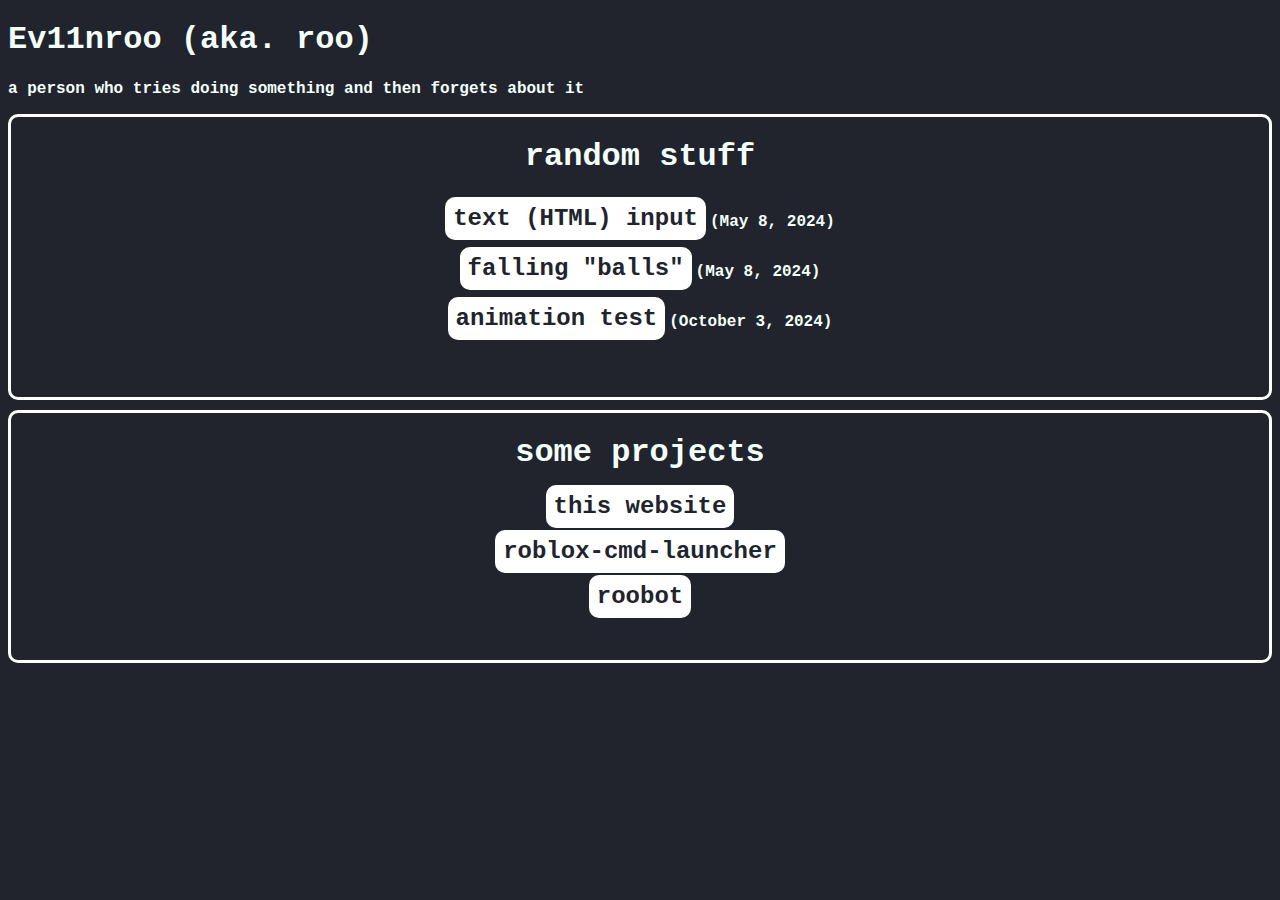
<file: index.html>
<!DOCTYPE html>

<html>
    <head>
        <style>
            a {
                color: rgb(33, 36, 44);
                border-radius: 10px;
                padding: 8px;
                background-color: white;
                text-decoration: none;
                font-family: 'Courier New', Courier, monospace;
                font-weight: bolder;
            }
            a:hover {
                text-decoration: underline;
            }
            .main-items {
                height: 10px;
                font-size: x-large;
            }
            div {
                border: 3px solid white;
                border-radius: 10px;
                text-align: center;
                padding-bottom: 50px;
                margin-bottom: 10px;
            }
            .date {
                display: inline-block;
                vertical-align: middle;
            }
            .item-box {
                display: grid;
                grid-template-columns: auto auto auto auto auto;
            }
            .invis-box {
                border: 0px;
                padding-bottom: 0px;
                margin-bottom: 0px;
            }
            @media (max-width: 850px) {
                .item-box {
                    display: flex;
                    flex-direction: column;
                    flex-wrap: wrap;
                    align-items: center;
                }
            }
        </style>
        <meta charset="UTF-8"/>
        <meta name="viewport" content="width=device-width, initial-scale=1.0"/>
        <link rel="stylesheet" href="./style.css">
        <title>a thing</title>
    </head>
    <body>
        <h1>Ev11nroo (aka. roo)</h1>
        <p>a person who tries doing something and then forgets about it</p>

        <div class="item-box">
            <h1 style="grid-column: 1 / 6;">random stuff</h1>
            <div class="invis-box" style="grid-column: 3;">
                <a class="main-items" href="./random/textinput/index.html">text (HTML) input</a>
                <p class="date">(May 8, 2024)</p><br>
                <a class="main-items" href="./random/ball/index.html">falling "balls"</a>
                <p class="date">(May 8, 2024)</p><br>
                <a class="main-items" href="./random/animationtest/index.html">animation test</a>
                <p class="date">(October 3, 2024)</p><br>
            </div>
        </div>

        <div class="item-box">
            <h1 style="grid-column: 1 / 6;">some projects</h1>
            <div class="invis-box" style="grid-column: 3;">
                <a class="main-items" href="https://github.com/Ev11nroo/ev11nroo.github.io">this website</a><br><br>
                <a class="main-items" href="https://github.com/Ev11nroo/roblox-cmd-launcher">roblox-cmd-launcher</a><br><br>
                <a class="main-items" href="./projects/roobot/index.html">roobot</a>
            </div>
        </div>
    </body>
</html>
</file>
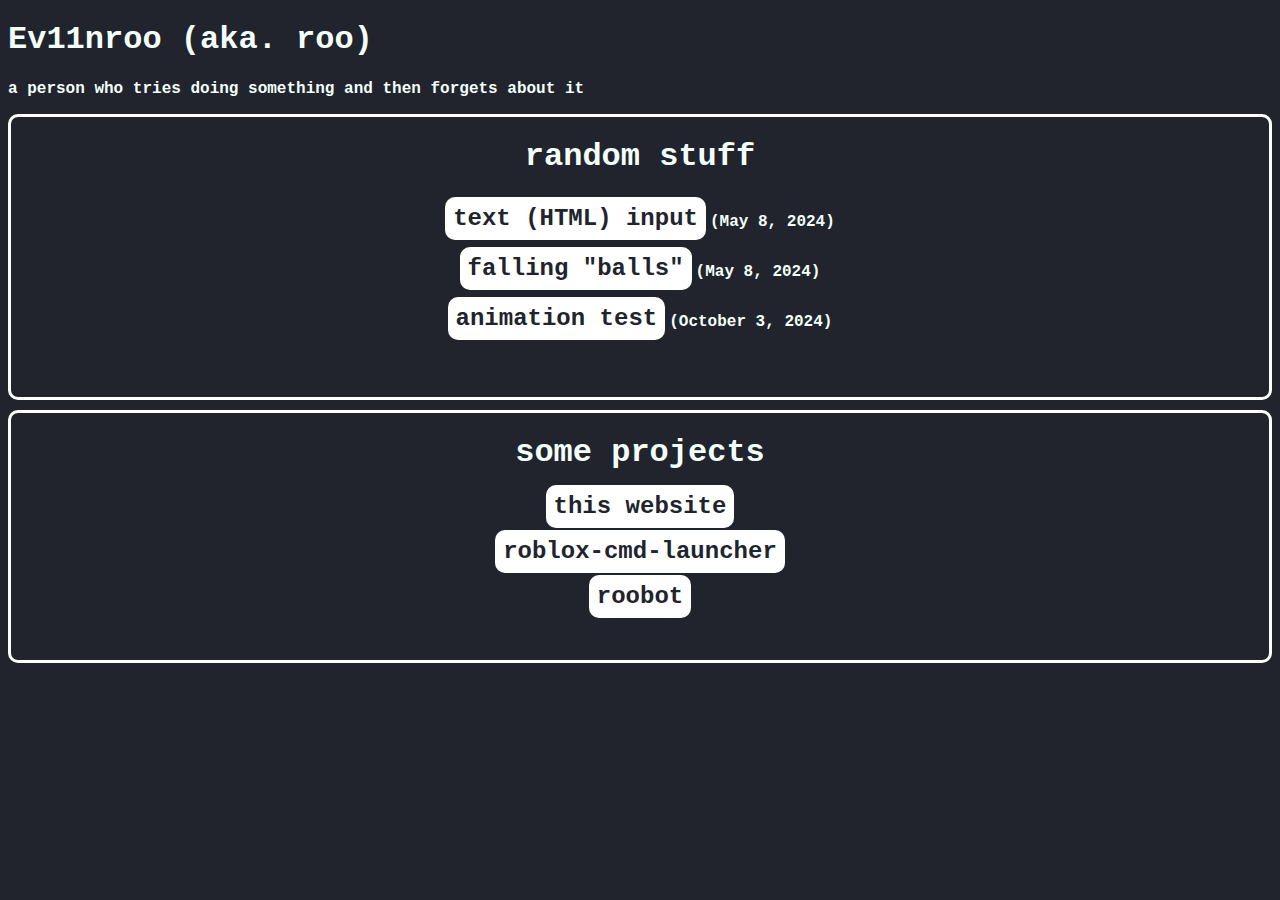
<file: random/index.html>
<!DOCTYPE html>

<html>
    <body onload="window.open('../index.html', '_self')">
        <p>redirecting you to <a href="../index.html">the root page</a></p>
        <p>if you do not get redirected, click the link above</p>
    </body>
</html>
</file>
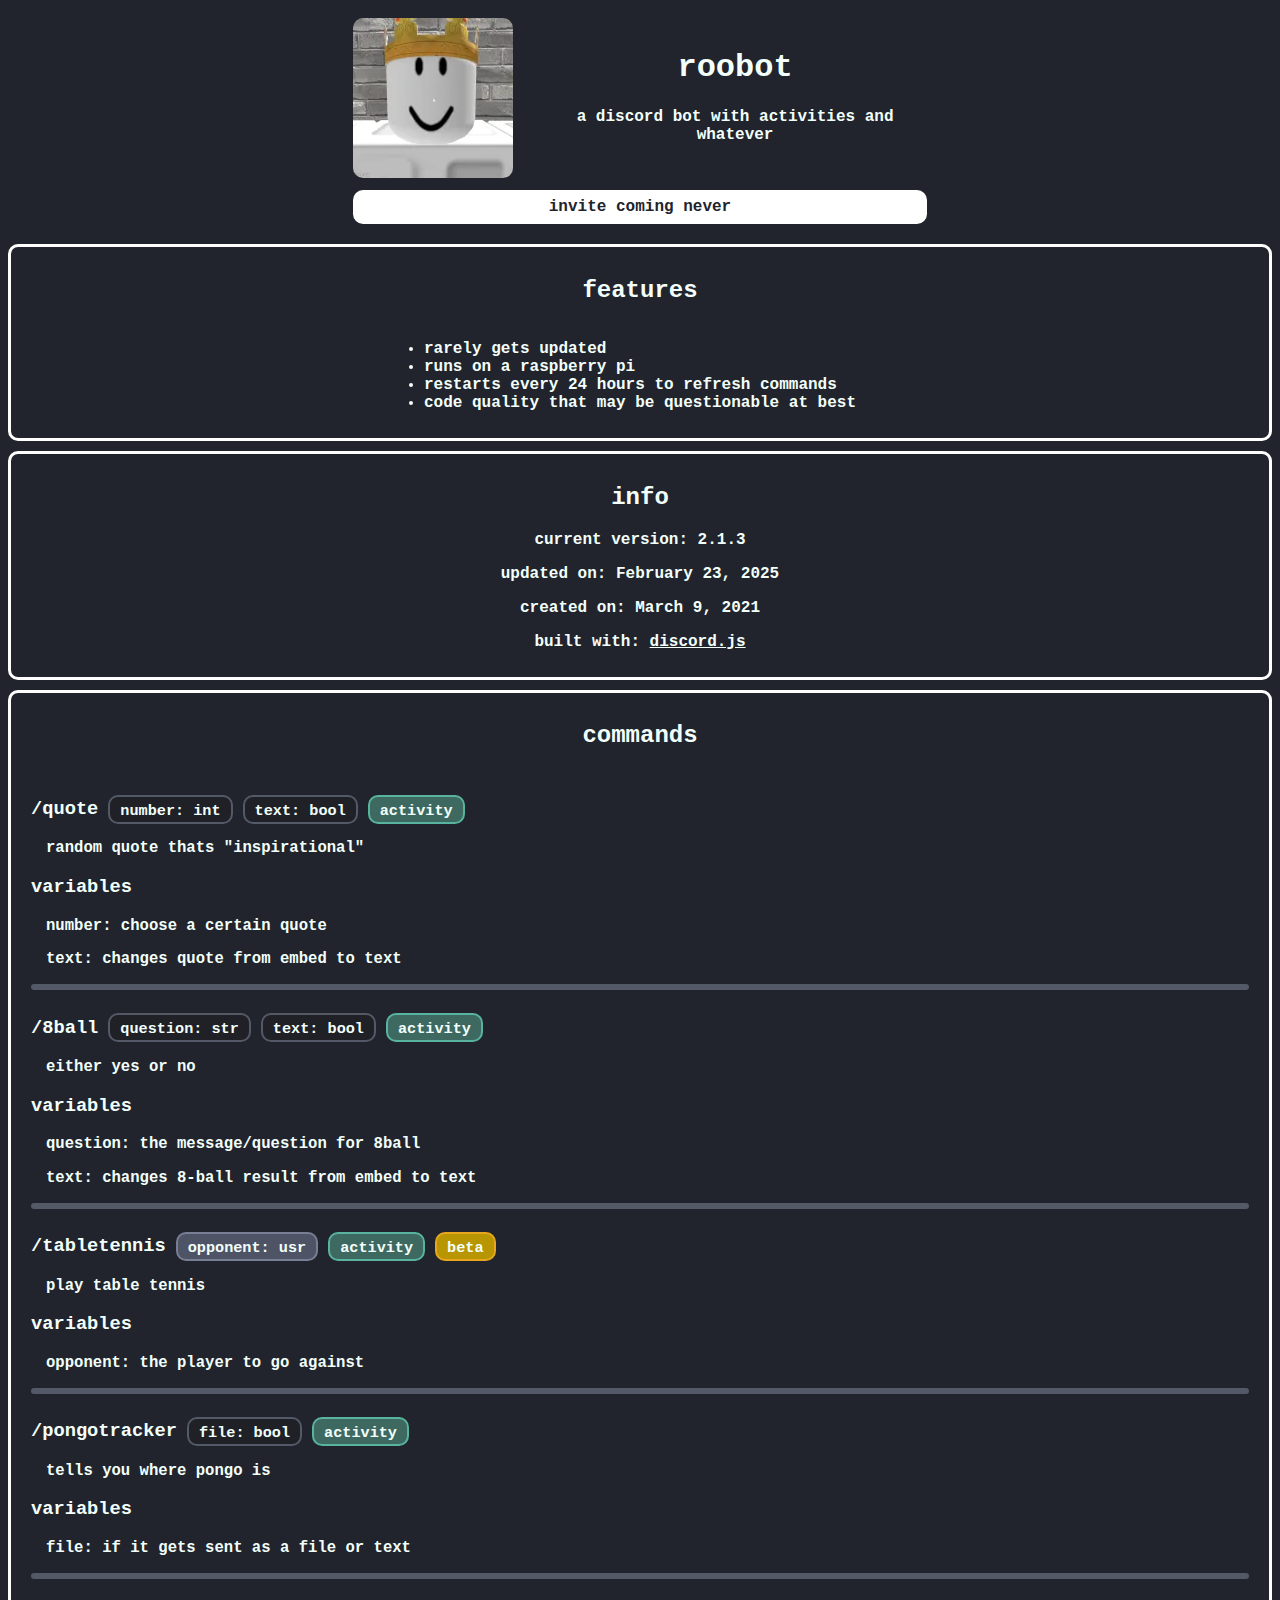
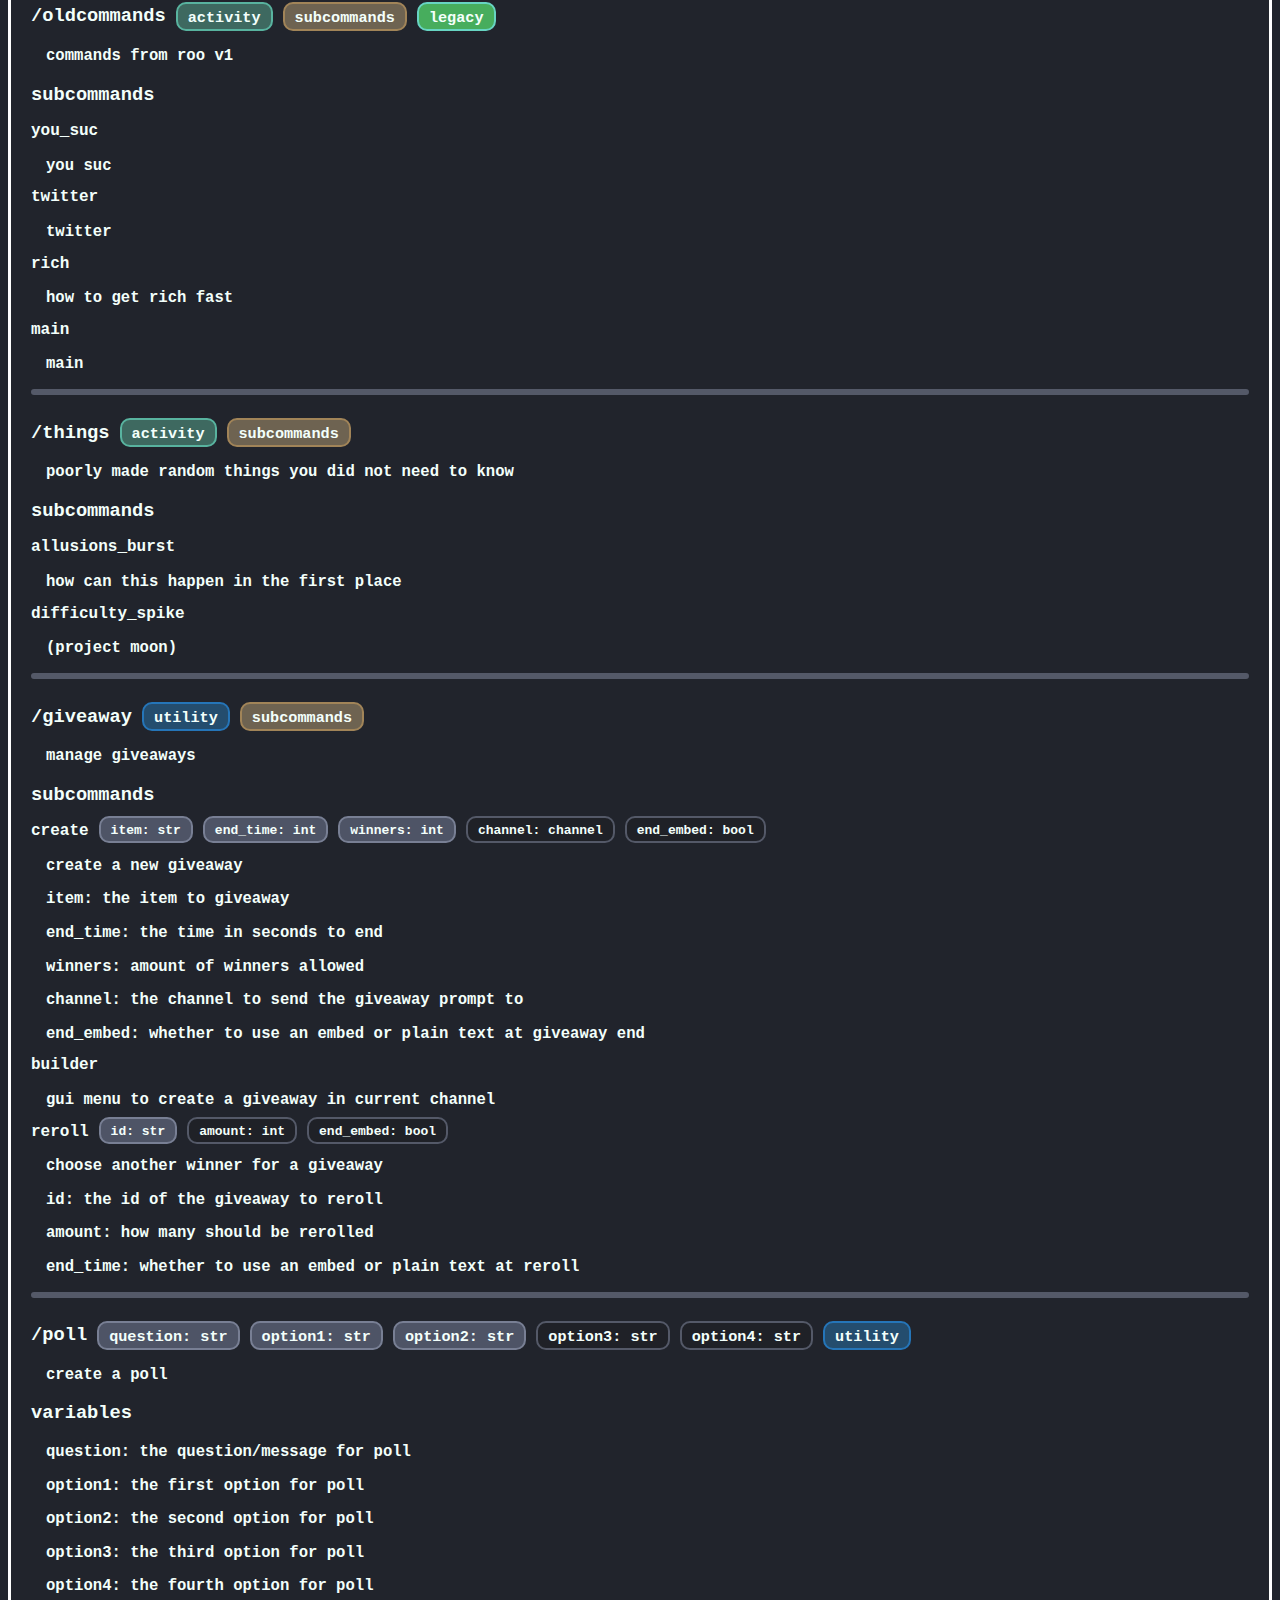
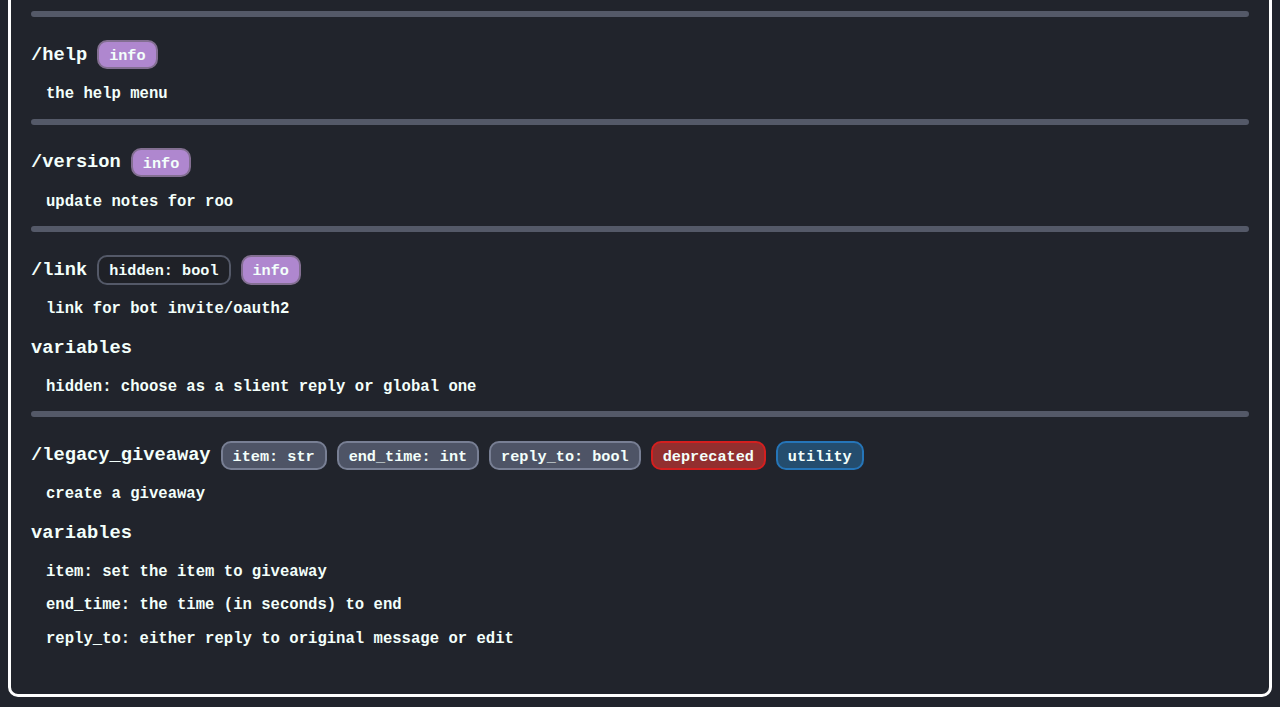
<file: projects/roobot/index.html>
<!DOCTYPE html>

<html>
    <head>
        <meta charset="UTF-8"/>
        <meta name="viewport" content="width=device-width, initial-scale=1.0"/>
        <link rel="stylesheet" href="../../style.css">
        <link rel="stylesheet" href="./main.css">
        <title>roobot</title>
    </head>
    <body>
        <div class="title" style="border-width: 0px">
            <img src="./bot.webp" alt="bot profile picture" style="width: 160px; grid-column: 1 / 1; border-radius: 10px;">
            <div style="grid-column: 2 / 2; border-width: 0px; padding-left: 5%;">
                <h1>roobot</h1>
                <p>a discord bot with activities and whatever</p>
            </div>
            <a onclick="alert('this will probably never come out publicly')" href="" style="grid-column: 1 / 3; margin-top: 10px;">invite coming never</a>
        </div>
        <div>
            <h2>features</h2>
            <ul style="display: inline-block; padding-left: 0; text-align: left;">
                <li>rarely gets updated</li>
                <li>runs on a raspberry pi</li>
                <li>restarts every 24 hours to refresh commands</li>
                <li>code quality that may be questionable at best</li>
            </ul>
        </div>
        <div>
            <h2>info</h2>
            <p>current version: 2.1.3</p>
            <p>updated on: February 23, 2025</p>
            <p>created on: March 9, 2021</p>
            <p>built with: <a href="https://discord.js.org" class="inline-a">discord.js</a></p>
        </div>
        <div>
            <h2>commands</h2>
            <div class="commands">
                <!--quote command-->
                <div class="command-name">
                    <h3 style="padding-right: 10px;">/quote</h3>
                    <h3 class="variable optional-variable">number: int</h3>
                    <h3 class="variable optional-variable">text: bool</h3>
                    <h3 class="variable activity-tag">activity</h3>
                </div>
                <p class="command-indent">random quote thats "inspirational"</p>
                <h3>variables</h3>
                <p class="command-indent">number: choose a certain quote</p>
                <p class="command-indent">text: changes quote from embed to text</p>
                <hr>

                <!--8ball command-->
                <div class="command-name">
                    <h3 style="padding-right: 10px;">/8ball</h3>
                    <h3 class="variable optional-variable">question: str</h3>
                    <h3 class="variable optional-variable">text: bool</h3>
                    <h3 class="variable activity-tag">activity</h3>
                </div>
                <p class="command-indent">either yes or no</p>
                <h3>variables</h3>
                <p class="command-indent">question: the message/question for 8ball</p>
                <p class="command-indent">text: changes 8-ball result from embed to text</p>
                <hr>

                <!--tabletennis command-->
                <div class="command-name">
                    <h3 style="padding-right: 10px;">/tabletennis</h3>
                    <h3 class="variable">opponent: usr</h3>
                    <h3 class="variable activity-tag">activity</h3>
                    <h3 class="variable beta-tag">beta</h3>
                </div>
                <p class="command-indent">play table tennis</p>
                <h3>variables</h3>
                <p class="command-indent">opponent: the player to go against</p>
                <hr>

                <!--pongotracker command-->
                <div class="command-name">
                    <h3 style="padding-right: 10px">/pongotracker</h3>
                    <h3 class="variable optional-variable">file: bool</h3>
                    <h3 class="variable activity-tag">activity</h3>
                </div>
                <p class="command-indent">tells you where pongo is</p>
                <h3>variables</h3>
                <p class="command-indent">file: if it gets sent as a file or text</p>
                <hr>

                <!--oldcommands command-->
                <div class="command-name">
                    <h3 style="padding-right: 10px">/oldcommands</h3>
                    <h3 class="variable activity-tag">activity</h3>
                    <h3 class="variable subcommand-tag">subcommands</h3>
                    <h3 class="variable legacy-tag">legacy</h3>
                </div>
                <p class="command-indent">commands from roo v1</p>
                <h3>subcommands</h3>
                <div class="command-name">
                    <h3 class="subcommand-name" style="padding-right: 10px;">you_suc</h3>
                </div>
                <p class="command-indent">you suc</p>
                <div class="command-name">
                    <h3 class="subcommand-name" style="padding-right: 10px;">twitter</h3>
                </div>
                <p class="command-indent">twitter</p>
                <div class="command-name">
                    <h3 class="subcommand-name" style="padding-right: 10px;">rich</h3>
                </div>
                <p class="command-indent">how to get rich fast</p>
                <div class="command-name">
                    <h3 class="subcommand-name" style="padding-right: 10px;">main</h3>
                </div>
                <p class="command-indent">main</p>
                <hr>

                <!--things command-->
                <div class="command-name">
                    <h3 style="padding-right: 10px">/things</h3>
                    <h3 class="variable activity-tag">activity</h3>
                    <h3 class="variable subcommand-tag">subcommands</h3>
                </div>
                <p class="command-indent">poorly made random things you did not need to know</p>
                <h3>subcommands</h3>
                <div class="command-name">
                    <h3 class="subcommand-name" style="padding-right: 10px;">allusions_burst</h3>
                </div>
                <p class="command-indent">how can this happen in the first place</p>
                <div class="command-name">
                    <h3 class="subcommand-name" style="padding-right: 10px;">difficulty_spike</h3>
                </div>
                <p class="command-indent">(project moon)</p>
                <hr>

                <!--giveaway command-->
                <div class="command-name">
                    <h3 style="padding-right: 10px;">/giveaway</h3>
                    <h3 class="variable utility-tag">utility</h3>
                    <h3 class="variable subcommand-tag">subcommands</h3>
                </div>
                <p class="command-indent">manage giveaways</p>
                <h3>subcommands</h3>
                <div class="command-name">
                    <h3 class="subcommand-name" style="padding-right: 10px;">create</h3>
                    <h3 class="variable subcommand-name subcommand-variable">item: str</h3>
                    <h3 class="variable subcommand-name subcommand-variable">end_time: int</h3>
                    <h3 class="variable subcommand-name subcommand-variable">winners: int</h3>
                    <h3 class="variable subcommand-name subcommand-variable optional-variable">channel: channel</h3>
                    <h3 class="variable subcommand-name subcommand-variable optional-variable">end_embed: bool</h3>
                </div>
                <p class="command-indent">create a new giveaway</p>
                <p class="command-indent">item: the item to giveaway</p>
                <p class="command-indent">end_time: the time in seconds to end</p>
                <p class="command-indent">winners: amount of winners allowed</p>
                <p class="command-indent">channel: the channel to send the giveaway prompt to</p>
                <p class="command-indent">end_embed: whether to use an embed or plain text at giveaway end</p>
                <div class="command-name">
                    <h3 class="subcommand-name" style="padding-right: 10px;">builder</h3>
                </div>
                <p class="command-indent">gui menu to create a giveaway in current channel</p>
                <div class="command-name">
                    <h3 class="subcommand-name" style="padding-right: 10px;">reroll</h3>
                    <h3 class="variable subcommand-name subcommand-variable">id: str</h3>
                    <h3 class="variable subcommand-name subcommand-variable optional-variable">amount: int</h3>
                    <h3 class="variable subcommand-name subcommand-variable optional-variable">end_embed: bool</h3>
                </div>
                <p class="command-indent">choose another winner for a giveaway</p>
                <p class="command-indent">id: the id of the giveaway to reroll</p>
                <p class="command-indent">amount: how many should be rerolled</p>
                <p class="command-indent">end_time: whether to use an embed or plain text at reroll</p>
                <hr>

                <!--poll command-->
                <div class="command-name">
                    <h3 style="padding-right: 10px;">/poll</h3>
                    <h3 class="variable">question: str</h3>
                    <h3 class="variable">option1: str</h3>
                    <h3 class="variable">option2: str</h3>
                    <h3 class="variable optional-variable">option3: str</h3>
                    <h3 class="variable optional-variable">option4: str</h3>
                    <h3 class="variable utility-tag">utility</h3>
                </div>
                <p class="command-indent">create a poll</p>
                <h3>variables</h3>
                <p class="command-indent">question: the question/message for poll</p>
                <p class="command-indent">option1: the first option for poll</p>
                <p class="command-indent">option2: the second option for poll</p>
                <p class="command-indent">option3: the third option for poll</p>
                <p class="command-indent">option4: the fourth option for poll</p>
                <hr>

                <!--help command-->
                <div class="command-name">
                    <h3 style="padding-right: 10px">/help</h3>
                    <h3 class="variable botinfo-tag">info</h3>
                </div>
                <p class="command-indent">the help menu</p>
                <hr>

                <!--version command-->
                <div class="command-name">
                    <h3 style="padding-right: 10px">/version</h3>
                    <h3 class="variable botinfo-tag">info</h3>
                </div>
                <p class="command-indent">update notes for roo</p>
                <hr>

                <!--link command-->
                <div class="command-name">
                    <h3 style="padding-right: 10px">/link</h3>
                    <h3 class="variable optional-variable">hidden: bool</h3>
                    <h3 class="variable botinfo-tag">info</h3>
                </div>
                <p class="command-indent">link for bot invite/oauth2</p>
                <h3>variables</h3>
                <p class="command-indent">hidden: choose as a slient reply or global one</p>
                <hr>

                <!--legacy_giveaway command-->
                <div class="command-name">
                    <h3 style="padding-right: 10px">/legacy_giveaway</h3>
                    <h3 class="variable">item: str</h3>
                    <h3 class="variable">end_time: int</h3>
                    <h3 class="variable">reply_to: bool</h3>
                    <h3 class="variable deprecated-tag">deprecated</h3>
                    <h3 class="variable utility-tag">utility</h3>
                </div>
                <p class="command-indent">create a giveaway</p>
                <h3>variables</h3>
                <p class="command-indent">item: set the item to giveaway</p>
                <p class="command-indent">end_time: the time (in seconds) to end</p>
                <p class="command-indent">reply_to: either reply to original message or edit</p>
            </div>
        </div>
    </body>
</html>
</file>
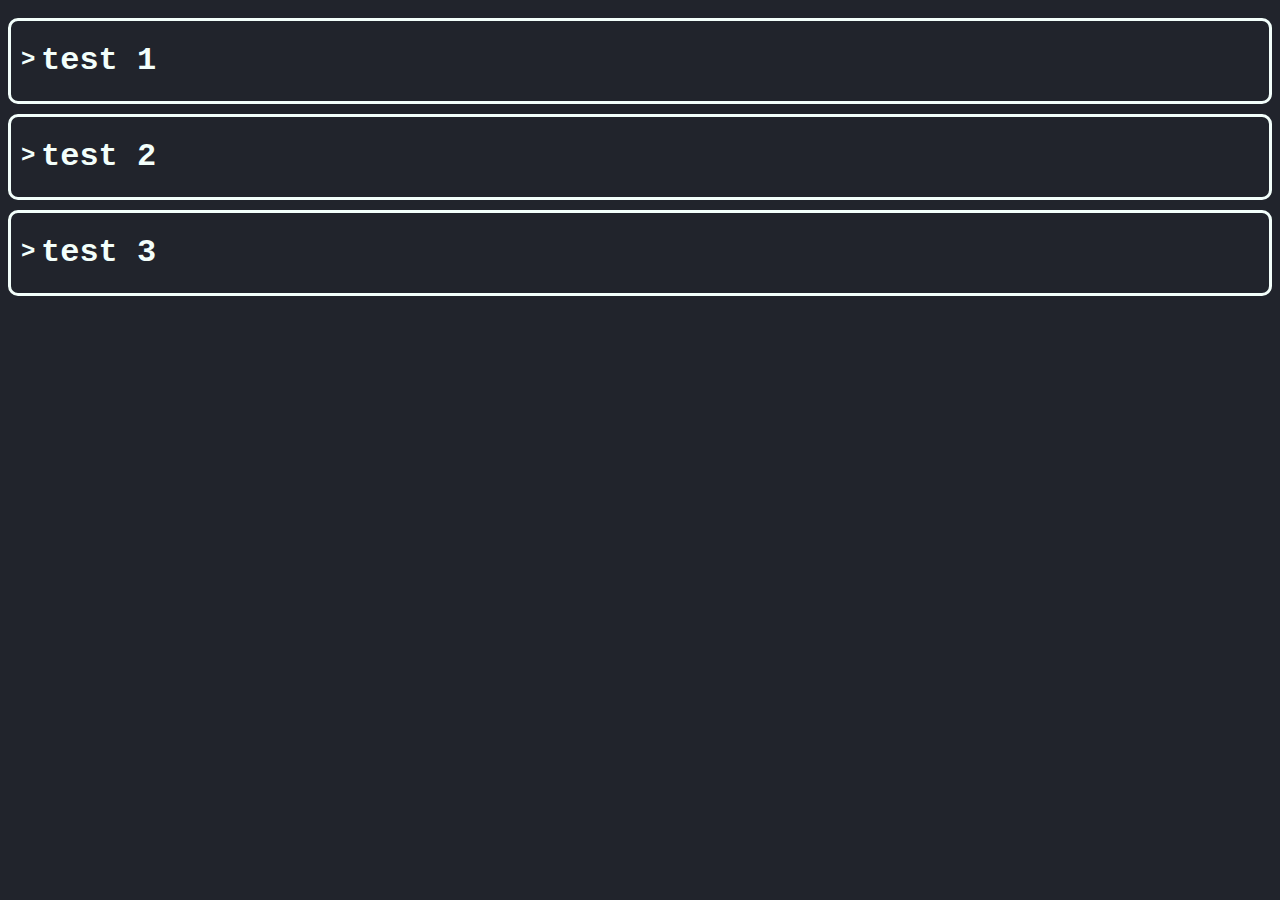
<file: random/animationtest/index.html>
<!DOCTYPE html>
<html>
    <head>
        <title>animation test</title>
        <meta charset="UTF-8"/>
        <meta name="viewport" content="width=device-width, initial-scale=1.0"/>
        <link rel="stylesheet" href="../../style.css">
        <link rel="stylesheet" href="./main.css">
        <script src="./index.js"></script>
    </head>
    <body>
        <div onclick="expand('item1'); rotate('arrow1'); toggleContent(1);" id="item1">
            <h2 class="arrow" id="arrow1">></h2>
            <h1 class="title">test 1</h1>
            <p id="content1" class="content" hidden></p>
        </div>
        <div onclick="expand('item2'); rotate('arrow2'); toggleContent(2);" id="item2">
            <h2 class="arrow" id="arrow2">></h2>
            <h1 class="title">test 2</h1>
            <p id="content2" class="content" hidden></p>
        </div>
        <div onclick="expand('item3'); rotate('arrow3'); toggleContent(3);" id="item3">
            <h2 class="arrow" id="arrow3">></h2>
            <h1 class="title">test 3</h1>
            <p id="content3" class="content" hidden></p>
        </div>
    </body>
</html>
</file>
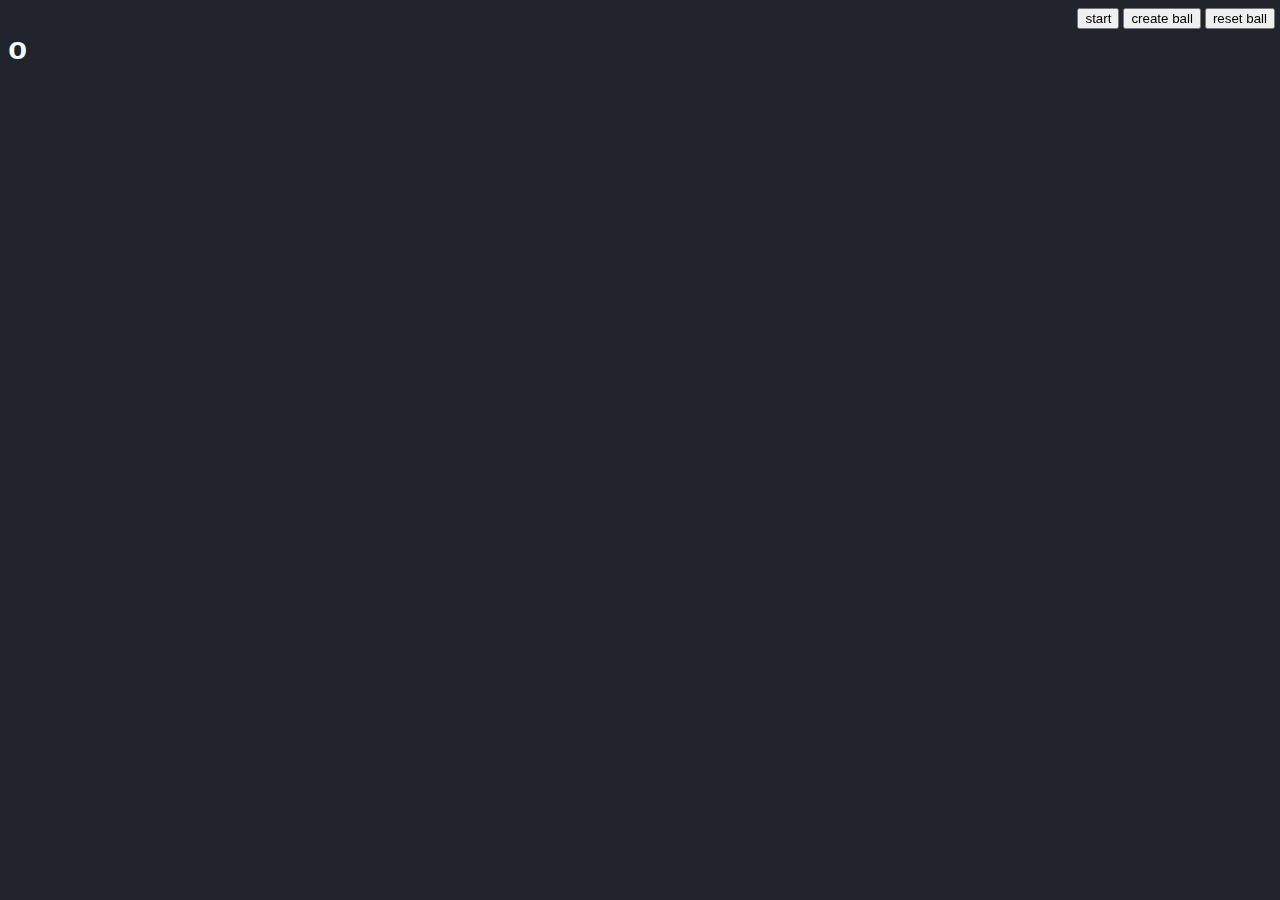
<file: random/ball/index.html>
<!DOCTYPE html>

<html>
    <head>
        <style>
            p {
                color: rgb(255, 0, 0);
                position: absolute;
                font-size: xx-large;
            }
            button {
                color: rgb(0, 0, 0);
            }
            #buttons {
                position: fixed;
                right: 0;
                padding-right: 5px;
            }
        </style>
        <meta charset="UTF-8"/>
        <meta name="viewport" content="width=device-width, initial-scale=1.0"/>
        <link rel="stylesheet" href="../../style.css">
        <script src="./index.js"></script>
        <title>ballingcatser43</title>
    </head>
    <body>
        <div id="balls">
            <p name="ball" style="top: 0px">o</p>
        </div>
        <div id="buttons">
            <button id="setState" onclick="setBallState()">start</button>
            <button onclick="createBall()">create ball</button>
            <button onclick="reset()">reset ball</button>
        </div>
    </body>
</html>
</file>
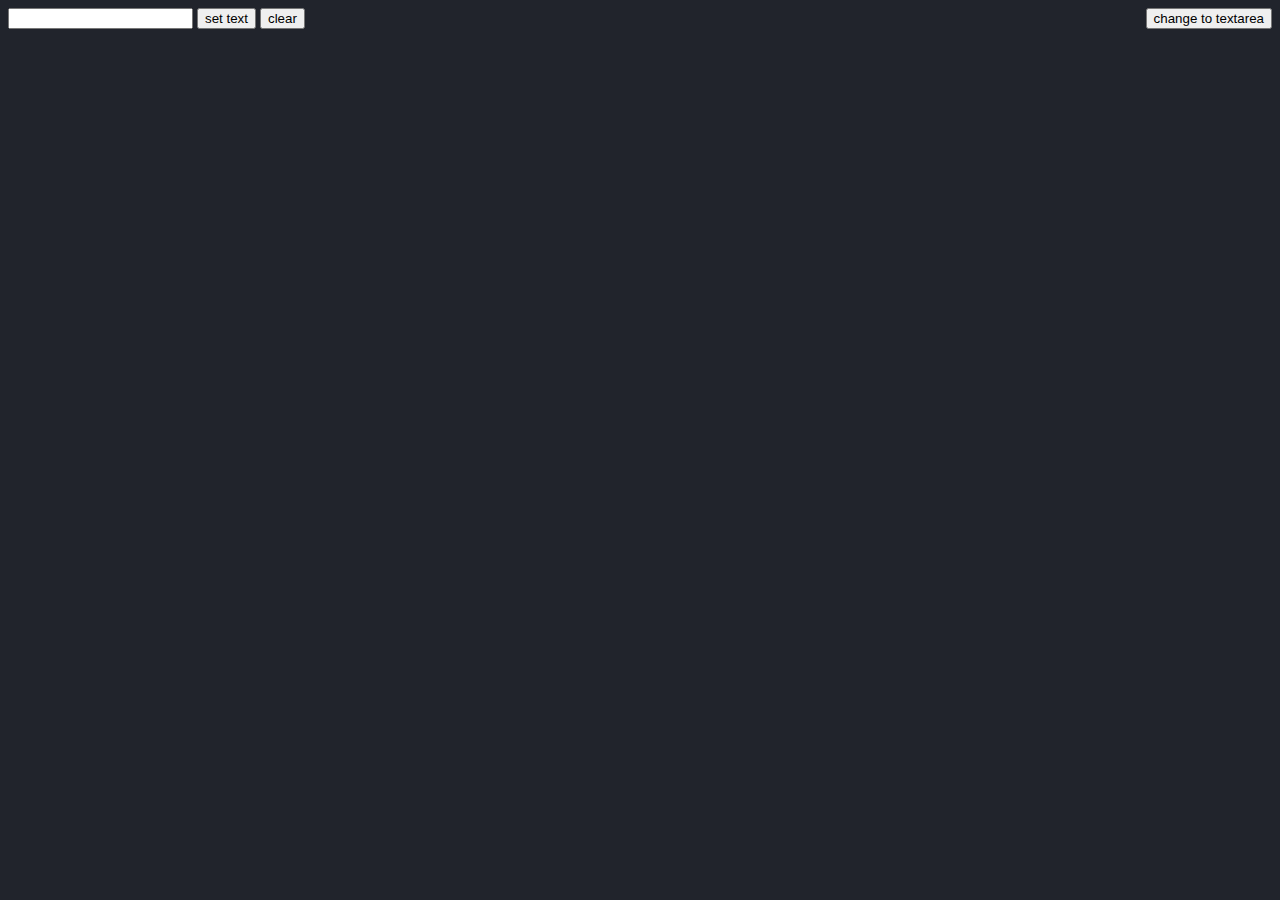
<file: random/textinput/index.html>
<!DOCTYPE html>

<html>
    <head>
        <style>
            button {
                color: rgb(0, 0, 0);
            }
        </style>
        <meta charset="UTF-8"/>
        <meta name="viewport" content="width=device-width, initial-scale=1.0"/>
        <link rel="stylesheet" href="../../style.css">
        <script src="./index.js"></script>
        <title>text input</title>
    </head>
    <body>
        <button id="change" style="float: right" onclick="change()">change to textarea</button>

        <input type="text" id="input">
        <button onclick="send(1)">set text</button>
        <button onclick="send(2)">clear</button>

        <p id="output"></p><br>
    </body>
</html>
</file>
<file: style.css>
body {
    background-color: rgb(33, 36, 44);
}
h1, h2, h3, p, li {
    color: rgb(243, 255, 251); 
    font-family: 'Courier New', Courier, monospace; 
    font-weight: bolder;
}
</file>
<file: projects/roobot/main.css>
div {
    border: 3px solid white;
    border-radius: 10px;
    text-align: center;
    padding-bottom: 10px;
    padding-top: 10px;
    margin-bottom: 10px;
}
a {
    color: rgb(33, 36, 44);
    border-radius: 10px;
    padding: 8px;
    background-color: white;
    text-decoration: none;
    font-family: 'Courier New', Courier, monospace;
    font-weight: bolder;
}
.inline-a {
    color: rgb(243, 255, 251);
    border-radius: 0px;
    padding: 0px;
    background-color: transparent;
    text-decoration: underline;
}
a:hover {
    text-decoration: underline;
}
hr {
    border: 3px solid rgb(84, 89, 104);
    border-radius: 3px;
    margin-right: 20px;
}
.title {
    display: grid;
    grid-template-columns: auto auto;
    grid-template-rows: auto;
    place-content: center center;
    column-gap: 10px;
}
.commands {
    border-width: 0px;
    text-align: left;
    padding-left: 20px;
}
.command-name {
    display: flex;
    padding-bottom: 0px;
    padding-top: 0px;
    margin-bottom: -15px;
    border-width: 0px;
    flex-direction: row;
    flex-wrap: wrap;
}
.subcommand-name {
    margin-top: -2px;
    font-size: medium;
}
.command-indent {
    margin-left: 15px;
    font-family: monospace;
    font-size: larger;
}
.variable {
    border-radius: 10px;
    border: 2px solid rgb(120, 127, 148);
    padding-top: 5px;
    padding-left: 10px;
    margin-right: 10px;
    padding-right: 10px;
    background-color: rgb(78, 84, 102);
    font-family: monospace;
}
.optional-variable {
    border-color: rgb(84, 89, 104);
    background-color: rgb(31, 33, 39);
}
.subcommand-variable {
    margin-top: -8px;
}
.subcommand-tag {
    border-color: rgb(161, 132, 88);
    background-color: rgb(110, 99, 81);
}
.activity-tag {
    border-color: rgb(88, 179, 159);
    background-color: rgb(62, 105, 96);
}
.utility-tag {
    border-color: rgb(37, 117, 184);
    background-color: rgb(36, 77, 110);
}
.beta-tag {
    border-color: rgb(230, 166, 29);
    background-color: rgb(184, 150, 2);
}
.deprecated-tag {
    border-color: rgb(212, 31, 31);
    background-color: rgb(146, 47, 47);
}
.botinfo-tag {
    border-color: rgb(131, 111, 146);
    background-color: rgb(175, 135, 207);
}
.legacy-tag {
    border-color: rgb(103, 212, 194);
    background-color: rgb(71, 173, 93);
}
</file>
<file: random/animationtest/main.css>
body {
    background-color: rgb(33, 36, 44);
    display: flex;
    flex-direction: column;
}
h1, h2, p {
    color: rgb(243, 255, 251); 
    font-family: 'Courier New', Courier, monospace; 
    font-weight: bolder;
}
div {
    border-style: solid;
    border-radius: 10px;
    color: rgb(243, 255, 251);
    margin-top: 10px;
    animation-duration: 1.5s;
    animation-fill-mode: both;
    word-wrap: break-word;
}
.title {
    padding-left: 30px;
}
.arrow {
    float: left;
    margin-top: 25px;
    padding-left: 10px;
    animation-duration: 1s;
    animation-fill-mode: both;
}
.content {
    padding-left: 5px;
    padding-right: 5px;
}
@keyframes expand {
    from {
        height: 81px;
        transform: rotate(0deg);
    }
    to {
        height: 500px;
        transform: rotate(360deg);
    }
}
@keyframes reverse {
    from {
        height: 500px;
        transform: rotate(360deg);
    }
    to {
        height: 81px;
        transform: rotate(0deg);
    }
}
@keyframes rotate {
    from {
        transform: rotate(0deg);
    }
    to {
        transform: rotate(90deg);
    }
}
@keyframes rotate-reverse {
    from {
        transform: rotate(90deg);
    }
    to {
        transform: rotate(0deg);
    }
}
</file>
